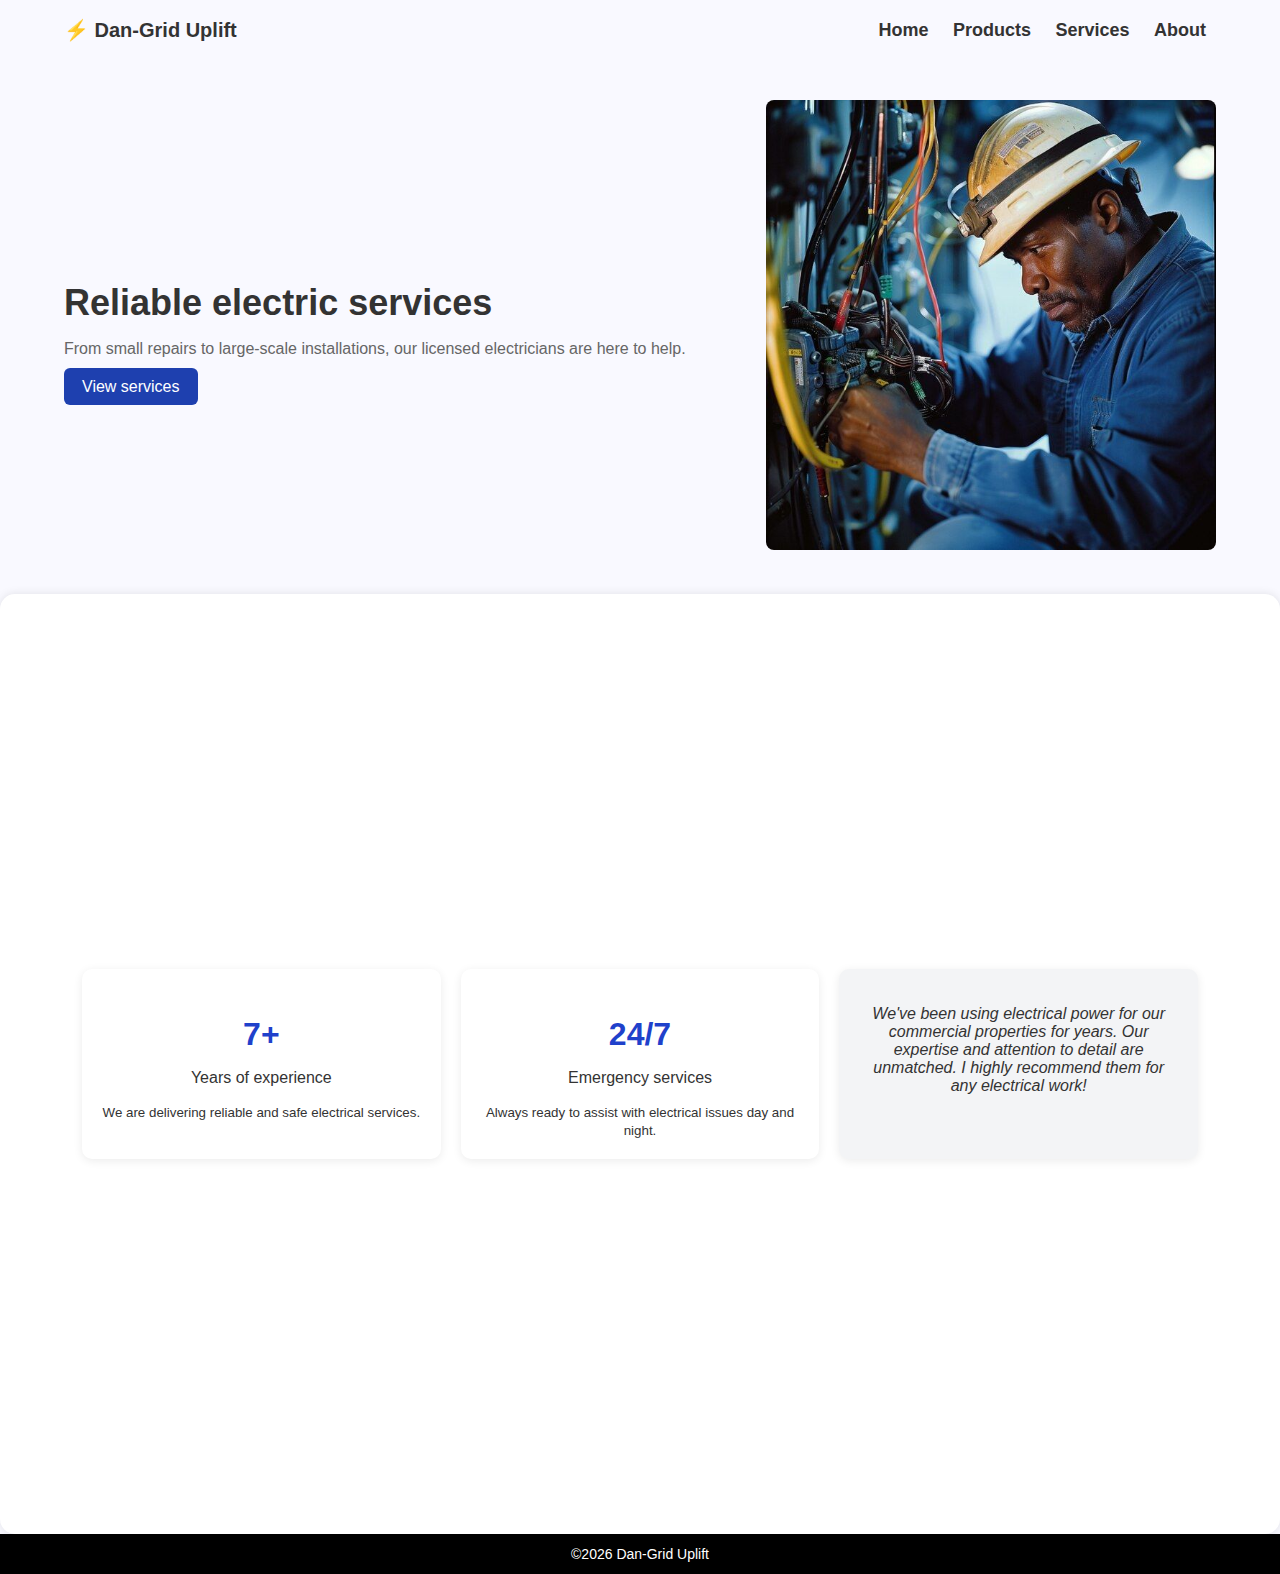
<file: index.html>
<!DOCTYPE html>
<html lang="en">
<head>
  <meta charset="UTF-8" />
  <meta name="viewport" content="width=device-width, initial-scale=1.0"/>
  <title>Dan Grid</title>
  <link rel="stylesheet" href="css/index.css" />
  <link rel="stylesheet" href="css/media.css" />
  <link rel="shortcut icon" href="images/logo.png" type="image/x-icon">
</head>

<body>
  <header>
    <div class="nav-bar container">
  <div class="logo"><a href="index.html">⚡ Dan-Grid Uplift</a></div>
  <div class="menu-toggle" id="menu-toggle">☰</div>
  <nav id="nav-links" class="nav-menu">
  <a href="index.html">Home</a>
  <a href="products.html">Products</a>
  <a href="services.html">Services</a>
  <a href="about.html">About</a>
</nav>
</div>

  </header>

  <section class="hero container">
    <div class="hero-text">
      <h1>Reliable electric services</h1>
      <p>From small repairs to large-scale installations, our licensed electricians are here to help.</p>
      <a href="services.html" class="btn-view">View services</a>
    </div>
    <div class="hero-image">
      <img src="images/logos/e1.jpg" alt="Electrician at work" />
    </div>
  </section>
<div class="info">
  <section class="features container">
    <div class="feature-box">
      <h2>7+</h2>
      <p>Years of experience</p>
      <small>We are delivering reliable and safe electrical services.</small>
    </div>
    <div class="feature-box">
      <h2>24/7</h2>
      <p>Emergency services</p>
      <small>Always ready to assist with electrical issues day and night.</small>
    </div>
    <div class="testimonial">
      <p>We've been using electrical power for our commercial properties for years. Our expertise and attention to detail are unmatched. I highly recommend them for any electrical work!</p>
    </div>
  </section>
  </div>

<footer>&copy;<script>document.write(new Date().getFullYear())</script> Dan-Grid Uplift</footer>

  <script>
  const toggle = document.getElementById('menu-toggle');
  const navLinks = document.getElementById('nav-links');

  toggle.addEventListener('click', () => {
    navLinks.classList.toggle('active');
  });
</script>

</body>
</html>
</file>
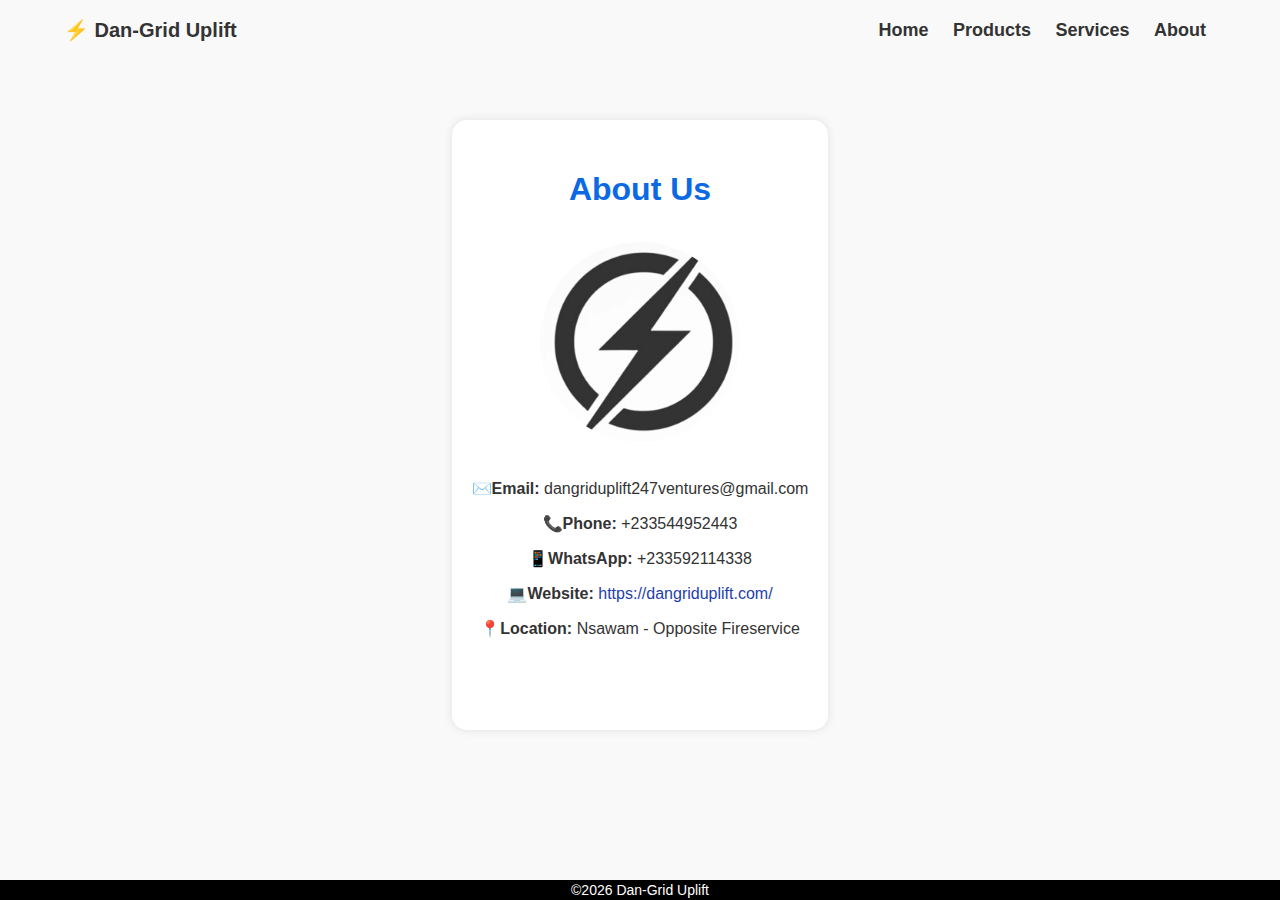
<file: about.html>
<!DOCTYPE html>
<html lang="en">
<head>
  <meta charset="UTF-8" />
  <meta name="viewport" content="width=device-width, initial-scale=1.0"/>
  <title>About Us</title>
  <link rel="stylesheet" href="css/about.css" />
  <link rel="stylesheet" href="css/media.css" />
  <link rel="shortcut icon" href="images/logos/logo.png" type="image/x-icon">
</head>
<body>
  <style>
    
  .nav-bar {
    display: flex;
    justify-content: space-between;
    align-items: center;
    padding: 18px 0;
  }
  
  .logo {
    font-weight: bold;
    font-size: 20px;
    color: #333;
  }
  .logo a {
    text-decoration: none;
  }
  nav a {
    margin: 0 10px;
    text-decoration: none;
    color: #333;
    font-size: 18px;
    font-weight: bold;
  }
  
    footer{
   background-color: black;
   color: rgb(255, 255, 255);
   height: 20px;
   width: 100%;
   font-family:'Trebuchet MS', 'Lucida Sans Unicode', 'Lucida Grande', 'Lucida Sans', Arial, sans-serif;
   text-align: center;
 }
 </style>

  <header>
    <div class="nav-bar container">
  <div class="logo"><a href="index.html">⚡ Dan-Grid Uplift</a></div>
  <div class="menu-toggle" id="menu-toggle">☰</div>
  <nav id="nav-links" class="nav-menu">
  <a href="index.html">Home</a>
  <a href="products.html">Products</a>
  <a href="services.html">Services</a>
  <a href="about.html">About</a>
</nav>
</div>

  </header>
  <div class="about-container">
    <h1>About Us</h1>
    <div class="profile-section">
      <img src="images/logos/logo.png" alt="Profile Photo" class="profile-pic" />
      <div class="contact-info">
        <p><strong> ✉️Email:</strong>  dangriduplift247ventures@gmail.com </p>
        <p><strong> 📞Phone:</strong> +233544952443</p>
        <p><strong> 📱WhatsApp:</strong> +233592114338</p>
        <p><strong> 💻Website:</strong> <a href="https://dangriduplift.com/" target="_blank">https://dangriduplift.com/</a></p>
        <p><strong>📍Location:</strong> Nsawam - Opposite Fireservice </p>
        <br><br><br>
    </div>
    </div>
  </div>
<footer>&copy;<script>document.write(new Date().getFullYear())</script> Dan-Grid Uplift</footer>
    <!-- JAVA Script  -->
 <script>
  const toggle = document.getElementById('menu-toggle');
  const navLinks = document.getElementById('nav-links');

  toggle.addEventListener('click', () => {
    navLinks.classList.toggle('active');
  });
</script>
</body>

</html>
</file>
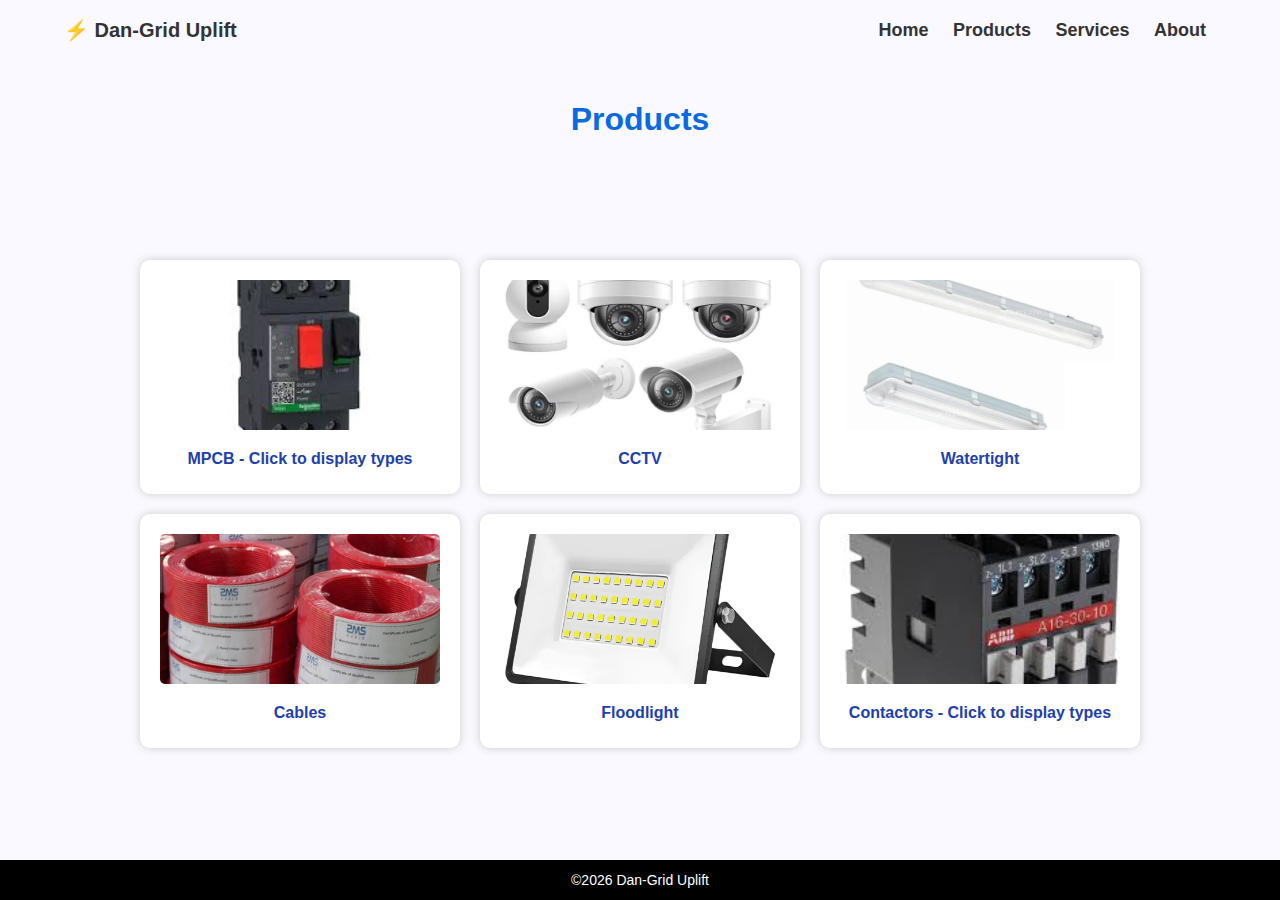
<file: products.html>
<!DOCTYPE html>
<html lang="en">
<head>
  <meta charset="UTF-8" />
  <meta name="viewport" content="width=device-width, initial-scale=1.0"/>
  <title>Products - Dan-Grid Uplift</title>
  <link rel="stylesheet" href="./css/products.css">
</head>
<body>
  <header>
    <div class="nav-bar container">
      <div class="logo"><a href="index.html">⚡ Dan-Grid Uplift</a></div>
      <!-- <div class="menu-toggle" id="menu-toggle">☰</div> -->
      <nav id="nav-links" class="nav-menu">
        <a href="index.html">Home</a>
        <a href="products.html">Products</a>
        <a href="services.html">Services</a>
        <a href="about.html">About</a>
      </nav>
    </div>
  </header>

  <main class="main-content">
    <h1 class="title">Products</h1>
    <div class="grid container">
      <!-- Single MPCB item -->
      <div class="product" data-group="mpcb">
        <img src="images/products/mpcb1.jpeg" alt="MPCB">
        <p>MPCB - Click to display types</p>
      </div>

      <!-- Other products -->
      <div class="product">
        <img src="images/products/cctv.jpg" alt="CCTV">
        <p>CCTV</p>
      </div>

      <!-- Single Contactor item -->
      

      <div class="product">
        <img src="images/products/watertight.png" alt="Watertight">
        <p>Watertight</p>
      </div>

      <div class="product">
        <img src="images/products/cables.jpg" alt="Cables">
        <p>Cables</p>
      </div>

      <div class="product">
        <img src="images/products/floodlight.png" alt="Floodlight">
        <p>Floodlight</p>
      </div>
      
      <div class="product" data-group="contactors">
        <img src="images/products/contactors1.jpeg" alt="Contactors">
        <p>Contactors - Click to display types</p>
      </div>

      
    </div>
  </main>

  <footer>&copy;<script>document.write(new Date().getFullYear())</script> Dan-Grid Uplift</footer>

  <!-- Modal -->
  <div class="modal" id="popup-modal">
    <div class="modal-content">
      <button class="close-btn" id="close-modal">Close</button>
      <div id="popup-images" class="gallery"></div>
      <h3 class="modal-title" id="modal-title"></h3>
    </div>
  </div>

  <script>
    const modal = document.getElementById('popup-modal');
    const popupImages = document.getElementById('popup-images');
    const closeModal = document.getElementById('close-modal');
    const modalTitle = document.getElementById('modal-title');

    const productGroups = {
      mpcb: [
        "images/products/mpcb1.jpeg",
        "images/products/mpcb2.jpeg",
        "images/products/mpcb3.jpeg"
      ],
      contactors: [
        "images/products/contactors1.jpeg",
        "images/products/contactors2.jpeg",
        "images/products/contactors3.jpeg",
        "images/products/contactors4.jpeg"
      ]
    };

    document.querySelectorAll('.product[data-group]').forEach(item => {
      item.addEventListener('click', () => {
        const group = item.getAttribute('data-group');
        popupImages.innerHTML = '';
        productGroups[group].forEach(src => {
          const img = document.createElement('img');
          img.src = src.trim();
          popupImages.appendChild(img);
        });
        modalTitle.textContent = group.toUpperCase();
        modal.classList.add('show');
        document.body.style.overflow = 'hidden';
      });
    });

    closeModal.addEventListener('click', () => {
      modal.classList.remove('show');
      document.body.style.overflow = '';
    });

    window.addEventListener('click', e => {
      if (e.target === modal) {
        modal.classList.remove('show');
        document.body.style.overflow = '';
      }
    });
  </script>
</body>
</html>
</file>
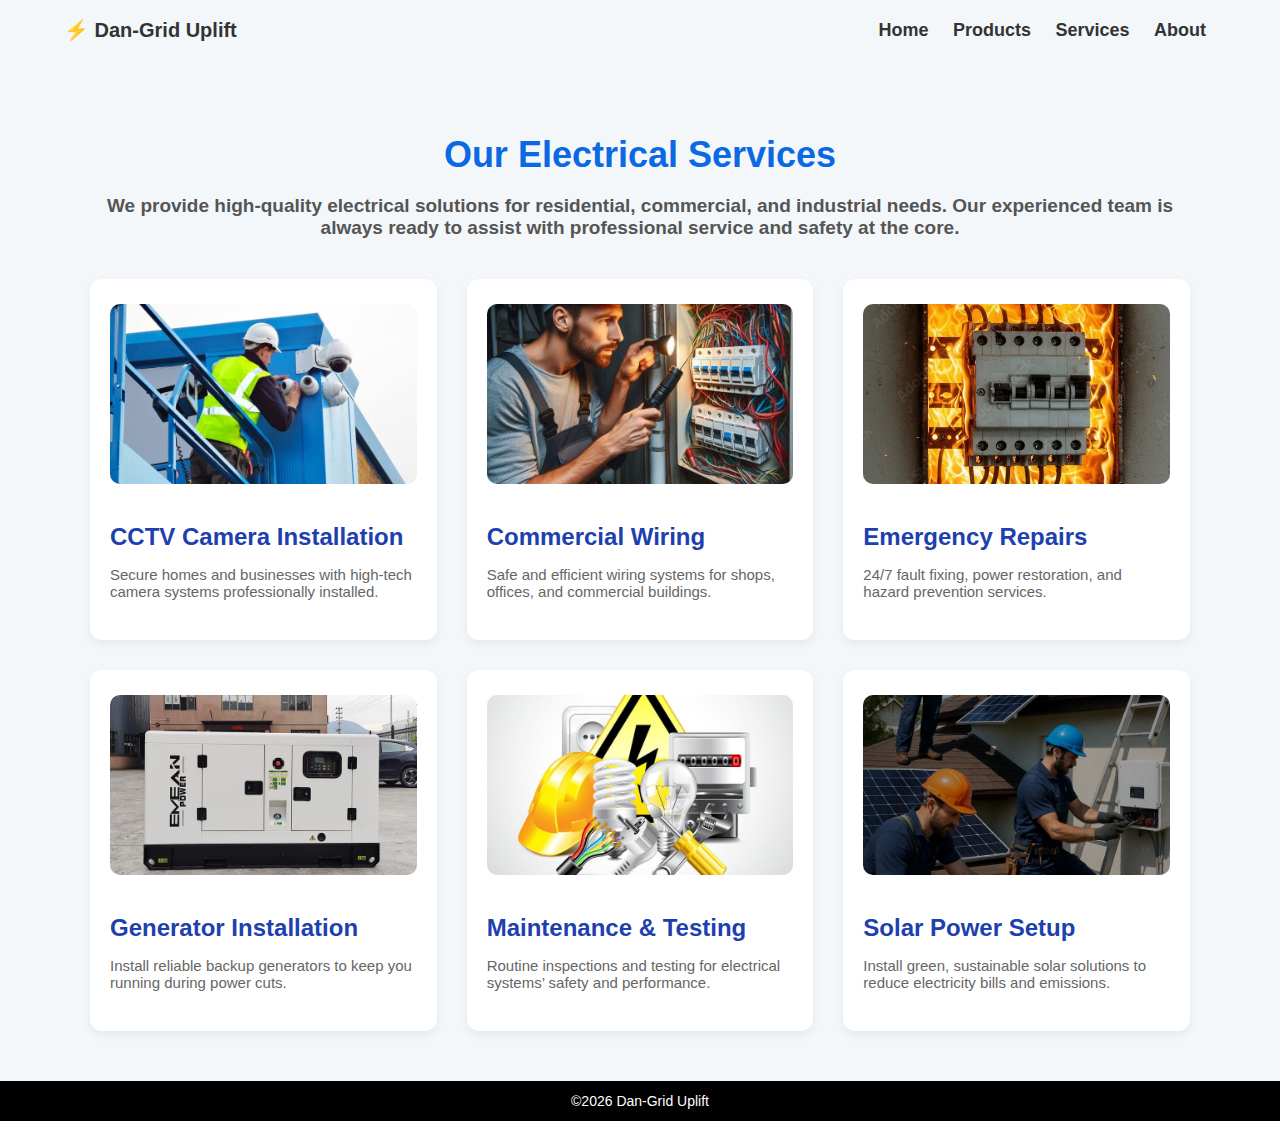
<file: services.html>
<!DOCTYPE html>
<html lang="en">
<head>
  <meta charset="UTF-8" />
  <meta name="viewport" content="width=device-width, initial-scale=1.0"/>
  <title>Our Services</title>
  <link rel="stylesheet" href="css/services.css" />
  <link rel="shortcut icon" href="images/logos/logo.png" type="image/x-icon">
  <link rel="stylesheet" href="css/media.css" />
</head>
<body>
    <header>
    <div class="nav-bar container">
  <div class="logo"><a href="index.html">⚡ Dan-Grid Uplift</a></div>
  <div class="menu-toggle" id="menu-toggle">☰</div>
  <nav id="nav-links" class="nav-menu">
  <a href="index.html">Home</a>
  <a href="products.html">Products</a>
  <a href="services.html">Services</a>
  <a href="about.html">About</a>
</nav>
</div>

  </header>

  <main class="services-container">
    <h1>Our Electrical Services</h1>
    <p class="intro">
      We provide high-quality electrical solutions for residential, commercial, and industrial needs.
      Our experienced team is always ready to assist with professional service and safety at the core.
    </p>

    <div class="services-grid">
      <div class="service-card">
        <img src="images/services/cctv.jpg" alt="CCTV Installation" />
        <h2>CCTV Camera Installation</h2>
        <p>Secure homes and businesses with high-tech camera systems professionally installed.</p>
      </div>

      <div class="service-card">
        <img src="images/services/wiring.jpg" alt="Commercial Wiring" />
        <h2>Commercial Wiring</h2>
        <p>Safe and efficient wiring systems for shops, offices, and commercial buildings.</p>
      </div>

      <div class="service-card">
        <img src="images/services/emergency.jpg" alt="Emergency Repairs" />
        <h2>Emergency Repairs</h2>
        <p>24/7 fault fixing, power restoration, and hazard prevention services.</p>
      </div>

      <div class="service-card">
        <img src="images/services/generator.jpg" alt="Generator Installation" />
        <h2>Generator Installation</h2>
        <p>Install reliable backup generators to keep you running during power cuts.</p>
      </div>

      <div class="service-card">
        <img src="images/services/maintanance.jpg" alt="Maintenance and Testing" />
        <h2>Maintenance & Testing</h2>
        <p>Routine inspections and testing for electrical systems’ safety and performance.</p>
      </div>

      <div class="service-card">
        <img src="images/services/solor.jpg" alt="Solar Power Setup" />
        <h2>Solar Power Setup</h2>
        <p>Install green, sustainable solar solutions to reduce electricity bills and emissions.</p>
      </div>
    </div>
  </main>

<footer>&copy;<script>document.write(new Date().getFullYear())</script> Dan-Grid Uplift</footer>

    <!-- JAVA Script  -->
 <script>
  const toggle = document.getElementById('menu-toggle');
  const navLinks = document.getElementById('nav-links');

  toggle.addEventListener('click', () => {
    navLinks.classList.toggle('active');
  });
</script>
</body>
</html>
</file>
<file: css/index.css>
/* Base Styles */
body {
  margin: 0;
  font-family: 'Segoe UI', Tahoma, Geneva, Verdana, sans-serif;
  background: #f9f9ff;
  color: #333;
  min-height: 100vh;
  display: flex;
  flex-direction: column;
}

.container {
  width: 90%;
  max-width: 1200px;
  margin: auto;
}

/* NAV BAR */
.nav-bar {
  display: flex;
  justify-content: space-between;
  align-items: center;
  padding: 18px 0;
}

.logo {
  font-weight: bold;
  font-size: 20px;
  color: #333;
}

.logo a {
  text-decoration: none;
  color: inherit;
}

/* NAV LINKS */
nav a {
  position: relative;
  margin: 0 10px;
  text-decoration: none;
  color: #333;
  font-size: 18px;
  font-weight: bold;
  transition: color 0.3s ease;
}

nav a:hover {
  color: #1e40af;
}

nav a::after {
  content: "";
  position: absolute;
  width: 0%;
  height: 2px;
  background: #1e40af;
  left: 0;
  bottom: -5px;
  transition: 0.3s;
}

nav a:hover::after {
  width: 100%;
}

nav a.active {
  color: #1e40af;
}

nav a.active::after {
  width: 100%;
}

nav a:active {
  transform: scale(0.95);
}

/* HERO SECTION */
.hero {
  display: flex;
  justify-content: space-between;
  align-items: center;
  padding: 40px 0;
  gap: 30px;
  flex-wrap: wrap;
}

.hero-text {
  flex: 1;
  min-width: 280px;
}

.hero-text h1 {
  font-size: 36px;
  margin-bottom: 15px;
}

.hero-text p {
  color: #666;
  margin-bottom: 20px;
}

.btn-view {
  background: #1e40af;
  color: white;
  padding: 10px 18px;
  border-radius: 6px;
  text-decoration: none;
  transition: 0.3s;
}

.btn-view:hover {
  background: #374adf;
  box-shadow: 0 4px 12px rgba(30, 64, 175, 0.3);
}

.hero-image img {
  max-width: 100%;
  border-radius: 8px;
  width: 450px;
  height: auto;
}

/* FEATURES */
.features {
  display: flex;
  flex-wrap: wrap;
  justify-content: center;
  gap: 20px;
  margin: 40px 0;
}

.feature-box,
.testimonial {
  background: #fff;
  padding: 20px;
  border-radius: 10px;
  flex: 1 1 300px;
  max-width: 350px;
  box-shadow: 0 2px 10px rgba(0, 0, 0, 0.08);
  text-align: center;
}

.feature-box h2 {
  color: #1f41cb;
  font-size: 32px;
  margin-bottom: 5px;
}

.testimonial {
  background: #f3f4f6;
  font-style: italic;
}

/* FOOTER */
footer {
  background-color: black;
  color: white;
  height: 40px;
  display: flex;
  align-items: center;
  justify-content: center;
  font-family: 'Trebuchet MS', sans-serif;
  font-size: 14px;
  margin-top: auto;
  width: 100%;
}

.info{
  display: flex;
  flex-direction: column;
  justify-content: center;  /* vertically center */
  align-items: center;      /* horizontally center */
  min-height: 100vh;        /* take full viewport height */
  padding: 20px;
  text-align: center;
  background: #ffffff;
  border-radius: 15px;
  box-shadow: 0 0 10px rgba(0,0,0,0.1);
}
</file>
<file: css/media.css>
/* Position the toggle button top-right */
.menu-toggle {
  display: none;
  font-size: 24px;
  cursor: pointer;
  user-select: none;
  color: #1e40af;
}

/* Mobile Styles */
@media (max-width: 768px) {
  .nav-bar {
    flex-direction: column;
    align-items: flex-start;
    position: relative;
    padding: 12px 20px;
  }

  .menu-toggle {
    display: block;
    position: absolute;
    top: 12px;
    right: 20px;
    z-index: 1000;
  }




  #nav-links {
  display: none;
  flex-direction: column;
  width: 100%;
  margin-top: 50px;
}

#nav-links.active {
  display: flex;
}


  nav {
    display: none;
    flex-direction: column;
    width: 100%;
    margin-top: 50px;
  }

  nav a {
    margin: 10px 0;
    font-size: 17px;
  }

  nav.active {
    display: flex;
  }

  /* Products: 2 per row on mobile */
  .grid {
    display: grid;
    grid-template-columns: repeat(2, 1fr);
    gap: 20px;
    padding: 0 10px;
  }

  .product img {
    height: 120px;
    width: 100%;
    object-fit: cover;
  }

  /* About Page */
  .about-container {
    margin: 20px 10px;
    padding: 20px 15px;
  }

  .profile-pic {
    width: 140px;
    height: 140px;
    margin-bottom: 20px;
  }

  .contact-info p {
    font-size: 15px;
  }

  .about-home {
    width: 100%;
    max-width: 250px;
    font-size: 15px;
  }

/* Services Page */
.services-container {
  text-align: center;
  padding: 10px;
  margin: 20px 10px;
}

.service-card img {
  height: 140px;
}

.services-grid {
  display: grid;
  grid-template-columns: repeat(2, 1fr); /* <- this is key */
  gap: 20px;
}


  .title {
    font-size: 26px;
    margin-bottom: 20px;
  }

  footer {
    font-size: 13px;
    padding: 10px 0;
    text-align: center;
    height: auto;
  }
}
</file>
<file: css/products.css>
/* Base Styles */
    body {
      margin: 0;
      font-family: 'Segoe UI', Tahoma, Geneva, Verdana, sans-serif;
      background: #f9f9ff;
      color: #333;
      min-height: 100vh;
      display: flex;
      flex-direction: column;
    }

    .container {
      width: 90%;
      max-width: 1200px;
      margin: auto;
    }

    /* Nav Bar */
    .nav-bar {
      display: flex;
      justify-content: space-between;
      align-items: center;
      padding: 18px 0;
    }

    .logo {
      font-weight: bold;
      font-size: 20px;
      color: #333;
    }

    .logo a {
      text-decoration: none;
      color: inherit;
    }

    nav a {
      margin: 0 10px;
      text-decoration: none;
      color: #333;
      font-size: 18px;
      font-weight: bold;
      position: relative;
      transition: color 0.3s ease;
    }

    nav a:hover { color: #1e40af; }
    nav a::after {
      content: "";
      position: absolute;
      width: 0%;
      height: 2px;
      background: #1e40af;
      left: 0;
      bottom: -5px;
      transition: 0.3s;
    }
    nav a:hover::after { width: 100%; }

    /* Main */
    .main-content {
      flex: 1;
      padding: 20px 0;
      display: flex;
      flex-direction: column;
      align-items: center;
    }

    .title {
      font-size: 32px;
      margin-bottom: 30px;
      color: #0a69e3;
    }

    .grid {
      display: grid;
      grid-template-columns: repeat(auto-fit, minmax(250px, 1fr));
      gap: 20px;
      width: 100%;
      max-width: 1000px;
    }

    .product {
      background: white;
      padding: 20px;
      border-radius: 10px;
      box-shadow: 0 0 10px #ccc;
      text-align: center;
      transition: transform 0.3s ease;
      cursor: pointer;
    }

    .product:hover { transform: scale(1.03); }

    .product img {
      width: 100%;
      height: 150px;
      object-fit: cover;
      border-radius: 5px;
      margin-bottom: 10px;
    }

    .product p {
      margin: 6px 0;
      font-weight: 600;
      color: #1e40af;
    }

    footer {
      background-color: black;
      color: white;
      height: 40px;
      display: flex;
      align-items: center;
      justify-content: center;
      font-family: 'Trebuchet MS', sans-serif;
      font-size: 14px;
      width: 100%;
      margin-top: auto;
    }

    /* Modal */
    .modal {
      display: none;
      position: fixed;
      top: 0; left: 0;
      width: 100%; height: 100%;
      background: rgba(0,0,0,0.8);
      justify-content: center;
      align-items: center;
      z-index: 1000;
      padding: 20px;
    }
    .modal.show { display: flex; }

    .modal-content {
      background: white;
      border-radius: 10px;
      padding: 20px;
      max-width: 1000px;
      width: 95%;
      text-align: center;
      max-height: 90vh;
      overflow-y: auto;
    }

    .close-btn {
      background: #1e40af;
      color: white;
      border: none;
      padding: 6px 12px;
      border-radius: 5px;
      cursor: pointer;
      float: right;
    }

    .gallery {
      display: grid;
      grid-template-columns: repeat(auto-fit, minmax(250px, 1fr));
      gap: 15px;
      margin-top: 10px;
    }

    .gallery img {
      width: 100%;
      height: 250px;
      object-fit: cover;
      border-radius: 6px;
    }

    .modal-title {
      font-size: 24px;
      color: #1e40af;
      margin-top: 10px;
    }

    @media (max-width: 480px) {
      .gallery img { height: 160px; }
      .modal-content { width: 95%; }
    }
</file>
<file: css/about.css>
/* Base Reset */
body {
  margin: 0;
  padding: 0;
  font-family: Arial, sans-serif;
  background: #f9f9f9;
  color: #333;
  min-height: 100vh;
  display: flex;
  flex-direction: column;
}

/* Container for page content */
.about-container {
  max-width: 700px;
  margin: 60px auto;
  text-align: center;
  padding: 30px 20px;
  background: #ffffff;
  border-radius: 15px;
  box-shadow: 0 0 10px rgba(0,0,0,0.1);
}

/* Heading */
h1 {
  margin-bottom: 30px;
  color: #0a69e3;
}

/* Nav Bar */
.nav-bar {
  display: flex;
  justify-content: space-between;
  align-items: center;
  padding: 18px 0;
  width: 90%;
  margin: 0 auto;
}

.logo {
  font-weight: bold;
  font-size: 20px;
  color: #333;
}

.logo a {
  text-decoration: none;
  color: #333;
}

nav a {
  margin: 0 10px;
  text-decoration: none;
  color: #333;
  font-size: 18px;
  font-weight: bold;
  position: relative;
}

nav a:hover {
  color: #1e40af;
}

nav a::after {
  content: '';
  position: absolute;
  width: 0%;
  height: 2px;
  background-color: #1e40af;
  bottom: -4px;
  left: 0;
  transition: 0.3s;
}

nav a:hover::after {
  width: 100%;
}

nav a.active {
  color: #1e40af;
}

nav a.active::after {
  width: 100%;
}

/* Profile Section */
.profile-section {
  display: flex;
  flex-direction: column;
  align-items: center;
}

.profile-pic {
  width: 200px;
  height: 200px;
  border-radius: 50%;
  object-fit: cover;
  margin-bottom: 25px;
  border: 4px solid #ffffff;
}

/* Contact Info */
.contact-info {
  display: flex;
  flex-direction: column;
  justify-content: center;
  align-items: center;
}

.contact-info p {
  margin: 8px 0;
  font-size: 16px;
  text-align: center;
}

.contact-info a {
  color: #1e40af;
  text-decoration: none;
}

/* Button (About-Home) */
.about-home {
  margin-top: 30px;
  padding: 12px 24px;
  height: 50px;
  width: 160px;
  border: none;
  border-radius: 30px;
  background-color: #1e40af;
  color: white;
  font-size: 16px;
  font-weight: bold;
  cursor: pointer;
  transition: background 0.3s;
}

.about-home:hover {
  background-color: #3749cf;
}

/* Section Heading */
h2 {
  color: black;
  text-align: center;
}

/* Footer */
footer {
  background-color: black;
  color: white;
  height: 40px;
  display: flex;
  align-items: center;
  justify-content: center;
  font-family: 'Trebuchet MS', sans-serif;
  font-size: 14px;
  margin-top: auto;
}
</file>
<file: css/services.css>
/* Reset and Base Styles */
body {
  margin: 0;
  font-family: 'Segoe UI', sans-serif;
  background: #f4f7fa;
  color: #333;
  min-height: 100vh;
  display: flex;
  flex-direction: column;
}

.container {
  width: 90%;
  max-width: 1200px;
  margin: auto;
}

/* Header Navigation */
.nav-bar {
  display: flex;
  justify-content: space-between;
  align-items: center;
  padding: 18px 0;
}

.logo {
  font-weight: bold;
  font-size: 20px;
}

.logo a {
  text-decoration: none;
  color: #333;
}

nav a {
  margin: 0 10px;
  text-decoration: none;
  color: #333;
  font-size: 18px;
  font-weight: bold;
  position: relative;
}

nav a:hover {
  color: #1e40af;
}

nav a::after {
  content: '';
  position: absolute;
  width: 0%;
  height: 2px;
  background-color: #1e40af;
  bottom: -4px;
  left: 0;
  transition: 0.3s;
}

nav a:hover::after {
  width: 100%;
}

nav a.active {
  color: #1e40af;
}

nav a.active::after {
  width: 100%;
}

/* Main Content */
main.services-container {
  flex: 1;
  max-width: 1100px;
  margin: 50px auto;
  padding: 0 20px;
  text-align: center;
}

h1 {
  color: #0a69e3;
  font-size: 36px;
  margin-bottom: 10px;
}

.intro {
  color: #555;
  font-size: 19px;
  margin-bottom: 40px;
  font-weight: bold;
}

/* Services Grid */
.services-grid {
  display: grid;
  grid-template-columns: repeat(auto-fit, minmax(280px, 1fr));
  gap: 30px;
  width: 100%;
}

/* Individual Service Card */
.service-card {
  background: #fff;
  padding: 25px 20px;
  border-radius: 12px;
  box-shadow: 0 4px 10px rgba(0, 0, 0, 0.06);
  text-align: left;
  transition: transform 0.2s;
}

.service-card:hover {
  transform: translateY(-5px);
}

.service-card h2 {
  color: #1e40af;
  margin-bottom: 10px;
}

.service-card p {
  font-size: 15px;
  color: #666;
}

.service-card img {
  width: 100%;
  height: 180px;
  object-fit: cover;
  border-radius: 10px;
  margin-bottom: 15px;
}

/* Footer */
footer {
  background-color: black;
  color: white;
  height: 40px;
  display: flex;
  align-items: center;
  justify-content: center;
  font-family: 'Trebuchet MS', sans-serif;
  font-size: 14px;
  margin-top: auto;
}
</file>
